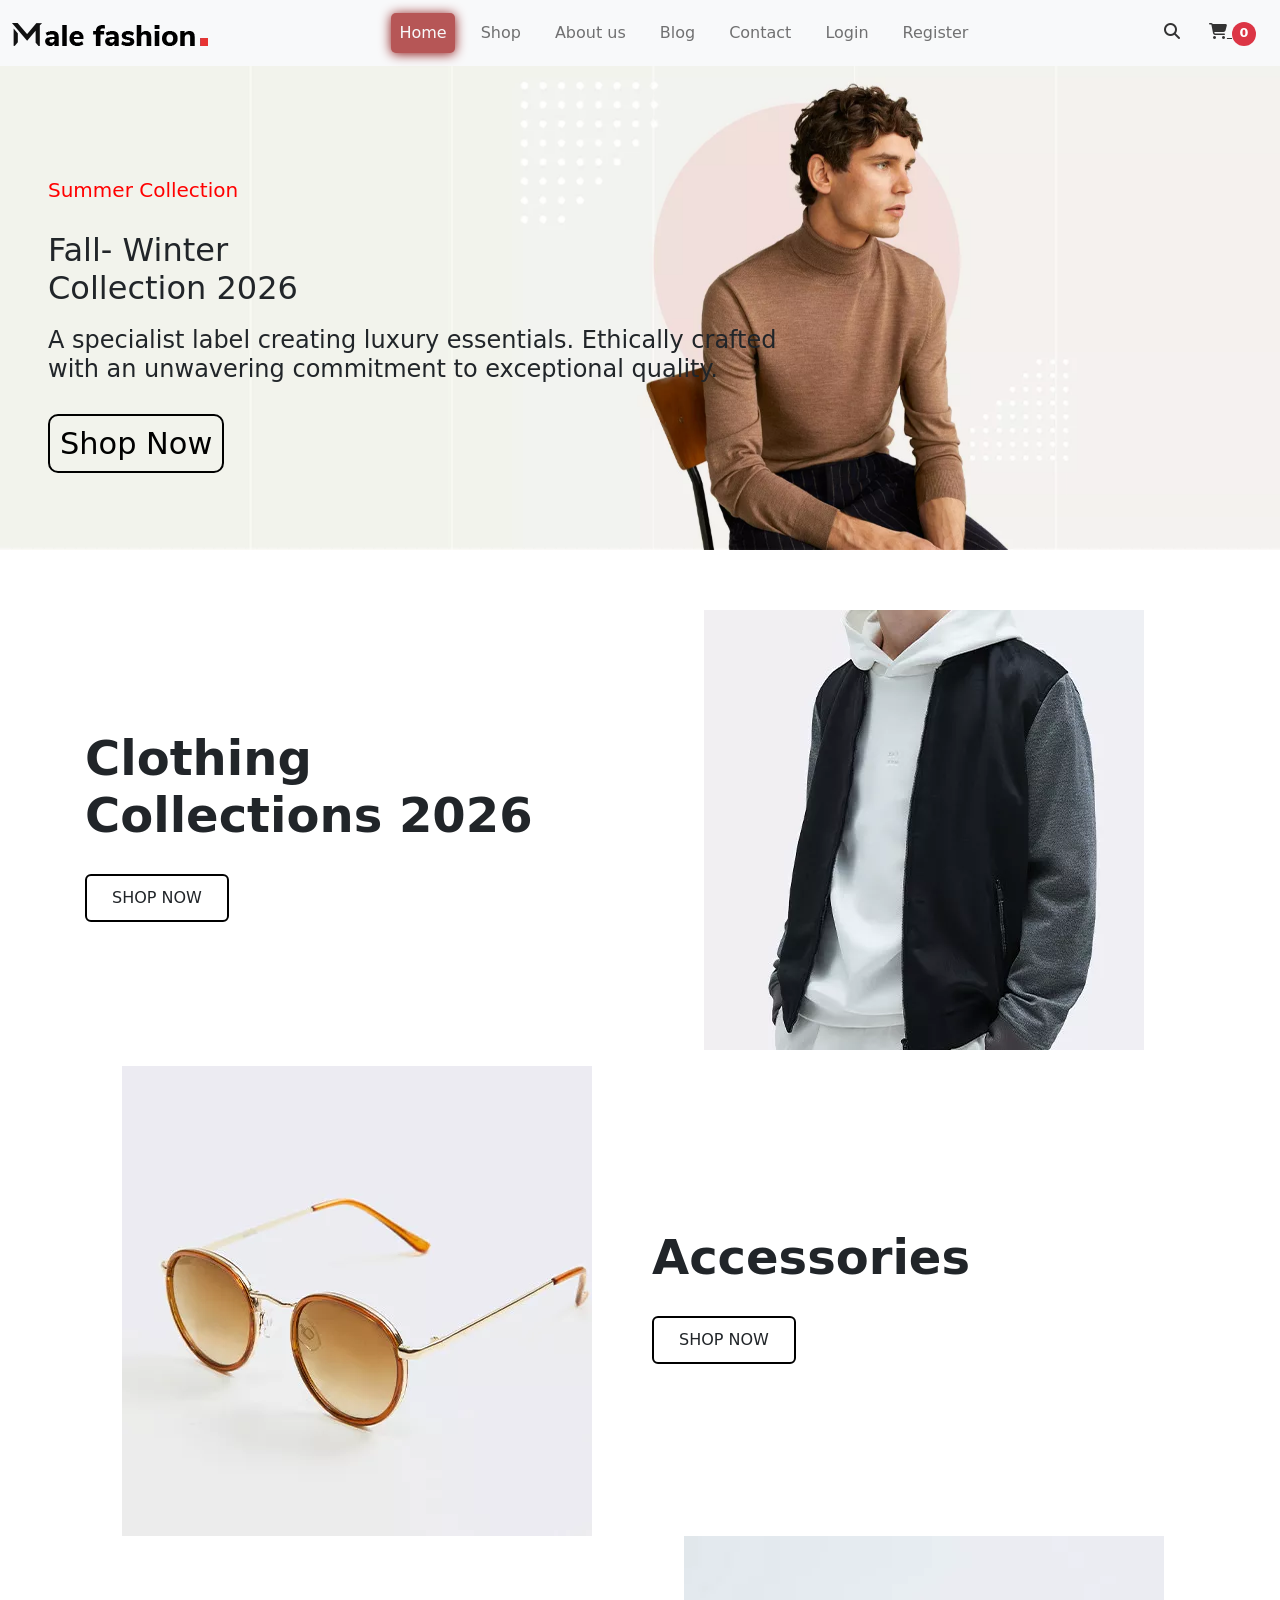
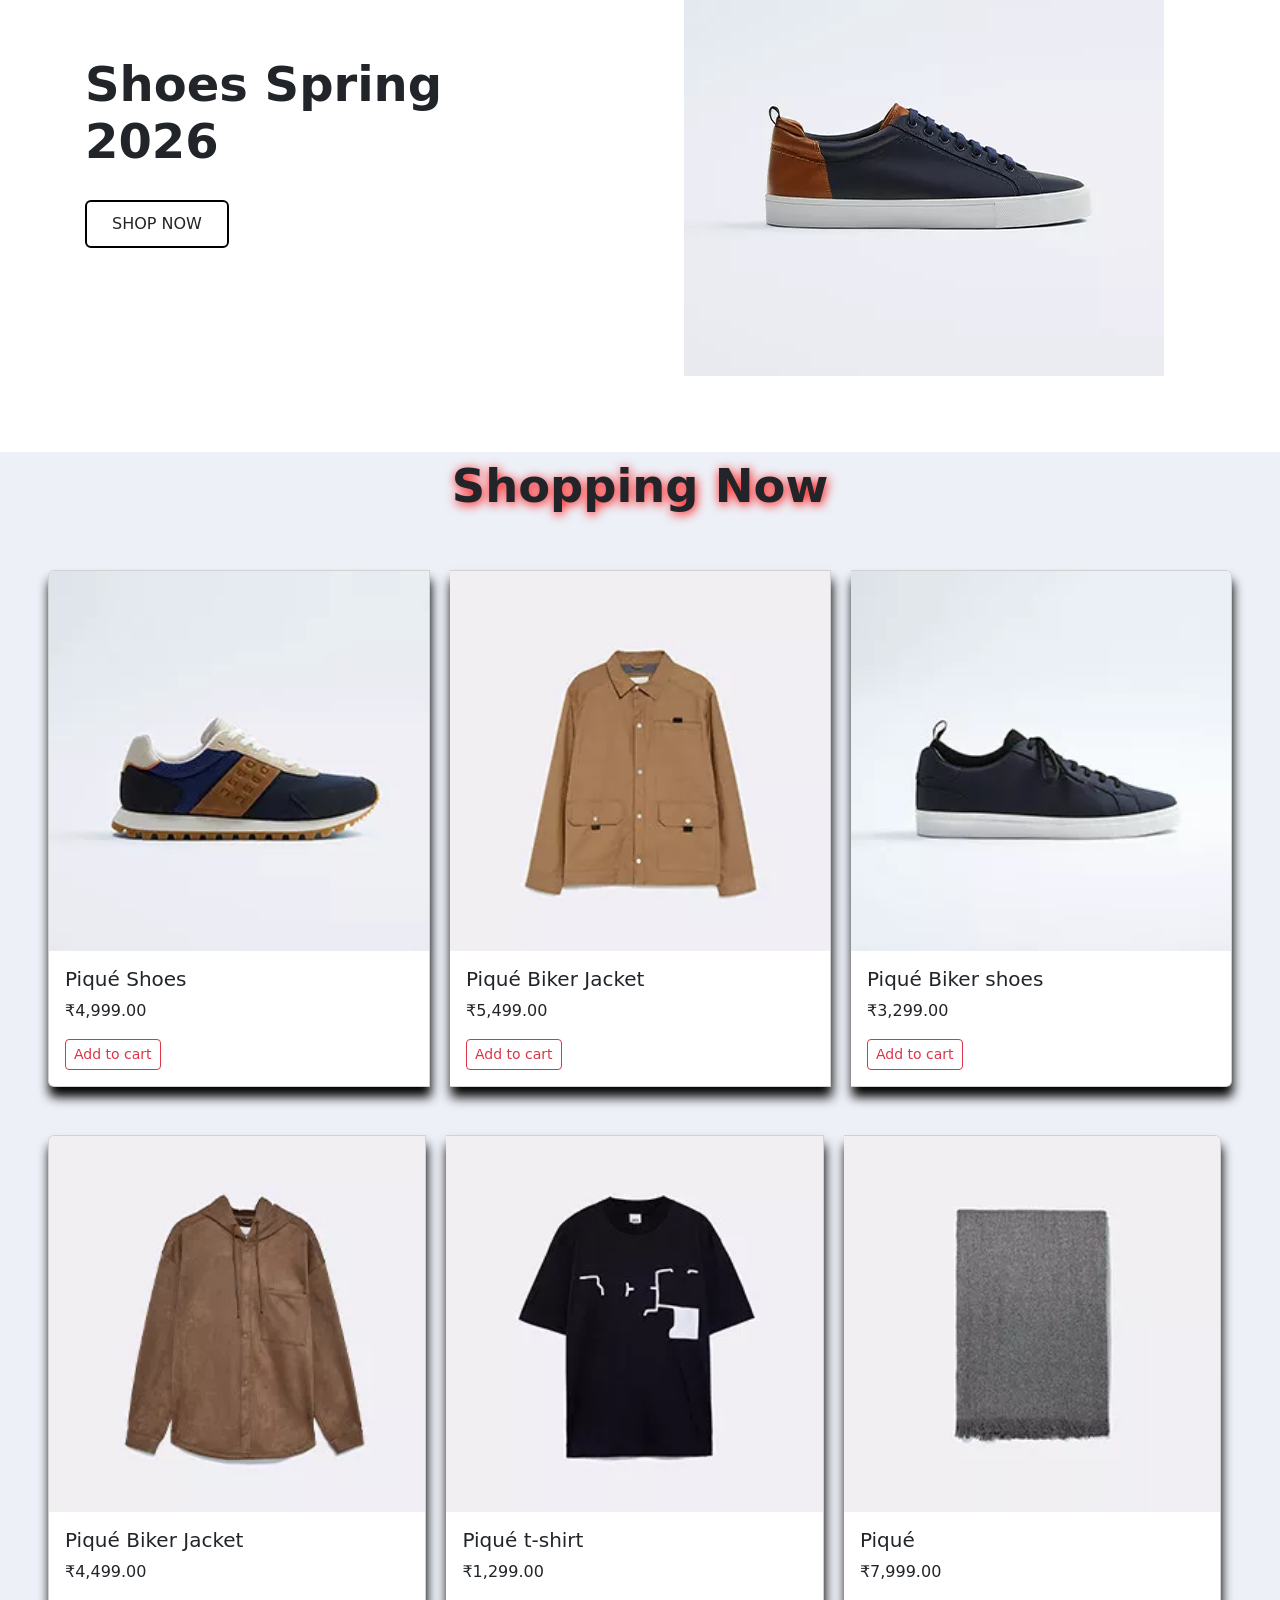
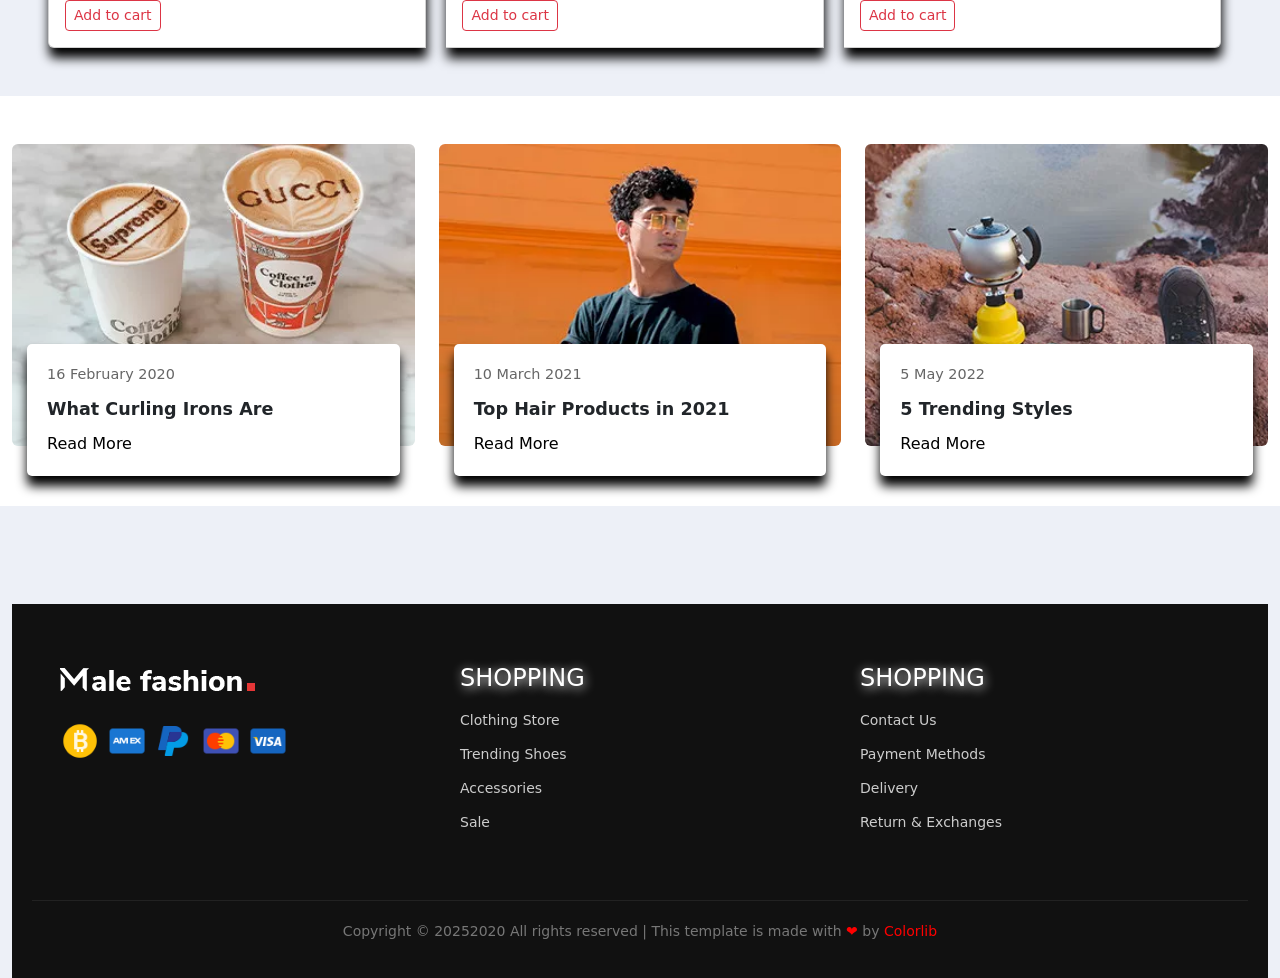
<file: index.html>
<!DOCTYPE html>
<html lang="en">

<head>
  <meta charset="UTF-8">
  <meta name="viewport" content="width=device-width, initial-scale=1.0">
  <title>Home Page</title>
  <link rel="stylesheet" href="css/bootstrap.min.css">
  <link rel="stylesheet" href="css/animate.min.css">
  <link rel="stylesheet" href="css/owl.carousel.min.css">
  <link rel="stylesheet" href="css/owl.theme.default.min.css">
  <link rel="stylesheet" href="css/style.css">
  <link rel="stylesheet" href="https://cdnjs.cloudflare.com/ajax/libs/font-awesome/6.5.0/css/all.min.css">
</head>
<body>
  <!--header section start-->
  <nav class="navbar navbar-expand-lg bg-light fixed-top we">
    <div class="container-fluid">
<a class="navbar-brand" href="#"><img src="img/logo.png.webp" alt="Fashion Store Logo"></a>
      <div class="offcanvas offcanvas-end" tabindex="-1" id="offcanvasNavbar" aria-labelledby="offcanvasNavbarLabel">
        <div class="offcanvas-header ">
<h5 class="offcanvas-title" id="offcanvasNavbarLabel"><img src="img/logo.png.webp" alt="Logo"> Menu</h5>
          <button type="button" class="btn-close" data-bs-dismiss="offcanvas" aria-label="Close"></button>
        </div>
        <div class="offcanvas-body justify-content-end">
          <ul class="navbar-nav justify-content-center flex-grow-1 pe-3">
            <li class="nav-item ms-2">
              <a class="nav-link active link-light" aria-current="page" href="#">Home</a>
            </li>
            <li class="nav-item ms-2">
              <a class="nav-link" href="Shop.html">Shop</a>
            </li>
            <li class="nav-item ms-2">
              <a class="nav-link" href="About.html">About us</a>
            </li>
            <li class="nav-item ms-2">
              <a class="nav-link" href="Blog.html">Blog</a>
            </li>
            <li class="nav-item ms-2">
              <a class="nav-link" href="Contact.html">Contact</a>
            </li>
            <li class="nav-item guest-item ms-2" id="nav-login" style="display:none;">
              <a class="nav-link" href="login.html">Login</a>
            </li>
            <li class="nav-item guest-item ms-2" id="nav-register" style="display:none;">
              <a class="nav-link" href="register.html">Register</a>
            </li>
            <li class="nav-item auth-item ms-2" id="nav-dashboard" style="display:none;">
              <a class="nav-link" href="dashboard.html">Dashboard</a>
            </li>
            <li class="nav-item auth-item ms-2" id="admin-panel-link" style="display:none;">
              <a class="nav-link" href="dashboard.html#admin-section">Admin Panel</a>
            </li>
            <li class="nav-item auth-item ms-2" id="nav-logout" style="display:none;">
              <a class="nav-link" href="#" id="logout-btn">Logout</a>
            </li>
            <li class="nav-item auth-item ms-2" style="display:none;">
              <a class="nav-link disabled" id="nav-user-name" href="#"></a>
            </li>
          </ul>
          <div class="icon">
          <a href="#" aria-label="Search"><i class="fa-solid fa-magnifying-glass"></i><span class="visually-hidden">Search</span></a>
          <a href="cart.html" aria-label="Shopping Cart"><i class="fa-solid fa-cart-shopping"></i> <span class="cart-count-badge badge bg-danger">0</span><span class="visually-hidden">Cart</span></a>
          </div>
        </div>
      </div>
      <button class="navbar-toggler" type="button" data-bs-toggle="offcanvas" data-bs-target="#offcanvasNavbar"
        aria-controls="offcanvasNavbar" aria-label="Toggle navigation">
        <span class="navbar-toggler-icon"></span>
      </button>
    </div>
  </nav>
  <!--header section end-->

  <!--slider section start-->
  <div id="carouselExampleSlidesOnly" class="carousel slide we" data-bs-ride="carousel">
    <div class="carousel-inner ">
      <div class="carousel-item active" data-bs-interval="4000" data-bs-target="2000">
        <img src="img/hero-1.jpg.webp" class="d-block w-100" alt="...">
        <div class="text-start position-absolute fs-5 ps-5">
          <p class="animate__animated animate__bounce">Summer Collection</p>
          <h2 class="animate__animated animate__backInLeft">Fall- Winter <br>Collection 2026</h2>
          <h4 class="animate__animated animate__backInLeft">A specialist label creating luxury essentials. Ethically
            crafted
            <br> with an unwavering commitment to exceptional quality.
          </h4>
          <div class="animate__animated animate__bounce"><a href="#">Shop Now</a></div>
        </div>
      </div>
      <div class="carousel-item" data-bs-interval="4000" data-bs-target="2000">
        <img src="img/about-us.jpg.webp" class="d-block w-100" alt="...">
        <div class="text-start text position-absolute fs-5 ps-5 link-light">
          <p class="animate__animated animate__bounce">Summer Collection</p>
          <h2 class="animate__animated animate__backInLeft">Fall- Winter <br>Collection 2026</h2>
          <h4 class="animate__animated animate__backInLeft">A specialist label creating luxury essentials. Ethically
            crafted
            <br> with an unwavering commitment to exceptional quality.
          </h4>
          <div class="animate__animated animate__bounce"><a href="#" class="link-light">Shop Now</a></div>
        </div>
      </div>
    </div>
  </div>
  <!--slider section end-->

  <!--hero section start-->
  <div class="hero-section d-flex align-items-center justify-content-center we">
    <div class="container">
      <div class="row align-items-center mb-3">
        <div class="col-md-6 text-center text-md-start">
          <h1 class="display-3 fw-bold mb-3">Clothing<br>Collections 2026</h1>
          <a href="#" class="btn btn-outline-dark shop-now-btn">SHOP NOW</a>
        </div>
        <div class="col-md-6 text-center">
          <img src="img/banner-1.jpg.webp" alt="Fashion Model" class="img-fluid hero-image">
        </div>
      </div>
      <div class="row align-items-center">
        <div class="col-md-6 text-center">
          <img src="img/banner-2.jpg.webp" alt="Fashion Model" class="img-fluid hero-image">
        </div>
        <div class="col-md-6 text-center text-md-start">
          <h1 class="display-3 fw-bold mb-3">Accessories</h1>
          <a href="#" class="btn btn-outline-dark shop-now-btn">SHOP NOW</a>
        </div>
      </div>
      <div class="row align-items-center mb-3">
        <div class="col-md-6 text-center text-md-start">
          <h1 class="display-3 fw-bold mb-3">Shoes Spring<br>2026</h1>
          <a href="#" class="btn btn-outline-dark shop-now-btn">SHOP NOW</a>
        </div>
        <div class="col-md-6 text-center">
          <img src="img/banner-3.jpg.webp" alt="Fashion Model" class="img-fluid hero-image">
        </div>
      </div>
    </div>
  </div>
  <!--hero section end-->

  <!--card section start-->
  <div class="we">
    <p class="card-text text-center sop ">Shopping Now</p>
    <div class="card-group m-5 ">
      <div class="card lg-md-2 animate__animated animate__fadeInUp">
        <img src="img/product-1.jpg.webp" class="card-img-top" alt="Piqué Shoes">
        <div class="card-body">
          <h5 class="card-title">Piqué Shoes</h5>
          <p class="card-text">₹4,999.00</p>
          <button type="button" class="btn btn-sm btn-outline-danger add-to-cart-btn" data-id="pique-shoes" data-name="Piqué Shoes" data-price="4999" data-img="img/product-1.jpg.webp">Add to cart</button>
        </div>
      </div>
      <div class="card animate__animated animate__fadeInUp animate__delay-1s">
        <img src="img/product-2.jpg.webp" class="card-img-top" alt="Piqué Biker Jacket">
        <div class="card-body">
          <h5 class="card-title">Piqué Biker Jacket</h5>
          <p class="card-text">₹5,499.00</p>
          <button type="button" class="btn btn-sm btn-outline-danger add-to-cart-btn" data-id="pique-jacket" data-name="Piqué Biker Jacket" data-price="5499" data-img="img/product-2.jpg.webp">Add to cart</button>
        </div>
      </div>
      <div class="card animate__animated animate__fadeInUp animate__delay-2s">
        <img src="img/product-3.jpg.webp" class="card-img-top" alt="Piqué Biker shoes">
        <div class="card-body">
          <h5 class="card-title">Piqué Biker shoes</h5>
          <p class="card-text">₹3,299.00</p>
          <button type="button" class="btn btn-sm btn-outline-danger add-to-cart-btn" data-id="pique-shoes-2" data-name="Piqué Biker shoes" data-price="3299" data-img="img/product-3.jpg.webp">Add to cart</button>
        </div>
      </div>
    </div>
    <div class="card-group m-5 col-lg-11">
      <div class="card animate__animated animate__fadeInUp animate__delay-1s">
        <img src="img/product-4.jpg" class="card-img-top" alt="Piqué Biker Jacket">
        <div class="card-body">
          <h5 class="card-title">Piqué Biker Jacket</h5>
          <p class="card-text">₹4,499.00</p>
          <button type="button" class="btn btn-sm btn-outline-danger add-to-cart-btn" data-id="pique-jacket-2" data-name="Piqué Biker Jacket" data-price="4499" data-img="img/product-4.jpg">Add to cart</button>
        </div>
      </div>
      <div class="card animate__animated animate__fadeInUp animate__delay-2s">
        <img src="img/product-5.jpg" class="card-img-top" alt="Piqué t-shirt">
        <div class="card-body">
          <h5 class="card-title">Piqué t-shirt</h5>
          <p class="card-text">₹1,299.00</p>
          <button type="button" class="btn btn-sm btn-outline-danger add-to-cart-btn" data-id="pique-tshirt" data-name="Piqué t-shirt" data-price="1299" data-img="img/product-5.jpg">Add to cart</button>
        </div>
      </div>
      <div class="card animate__animated animate__fadeInUp animate__delay-3s">
        <img src="img/product-6.jpg" class="card-img-top" alt="Piqué">
        <div class="card-body">
          <h5 class="card-title">Piqué</h5>
          <p class="card-text">₹7,999.00</p>
          <button type="button" class="btn btn-sm btn-outline-danger add-to-cart-btn" data-id="pique-item-6" data-name="Piqué" data-price="7999" data-img="img/product-6.jpg">Add to cart</button>
        </div>
      </div>
    </div>
  </div>
  <!--card section end-->

  <!--Blog section start-->
  <div class="container py-5 we">
    <div class="row gy-5">
      <!-- Card 1 -->
      <div class="col-lg-4">
        <div class="blog-card">
          <img src="img/blog-1.jpg.webp" alt="Coffee Cups" class="img-fluid rounded">
          <div class="blog-content">
            <div class="blog-date">16 February 2020</div>
            <div class="blog-title">What Curling Irons Are</div>
            <a href="#" class="read-more">Read More</a>
          </div>
        </div>
      </div>

      <!-- Card 2 -->
      <div class="col-lg-4">
        <div class="blog-card">
          <img src="img/blog-2.jpg.webp" alt="Coffee Cups" class="img-fluid rounded">
          <div class="blog-content">
            <div class="blog-date">10 March 2021</div>
            <div class="blog-title">Top Hair Products in 2021</div>
            <a href="#" class="read-more">Read More</a>
          </div>
        </div>
      </div>

      <!-- Card 3 -->
      <div class="col-lg-4">
        <div class="blog-card">
          <img src="img/blog-3.jpg" alt="Coffee Cups" class="img-fluid rounded">
          <div class="blog-content">
            <div class="blog-date">5 May 2022</div>
            <div class="blog-title">5 Trending Styles</div>
            <a href="#" class="read-more">Read More</a>
          </div>
        </div>
      </div>
    </div>
  </div>
  <!--Blog section end-->

  <!--footer start-->
  <div class="f1 container-fluid we">
    <footer class="footer">
      <div class="footer-container-fluid">
        <!-- About Section -->
        <div class="footer-col">
<h2 class="logo"><a href="index.html"><img src="img/footer-logo.png.webp" alt="Footer Logo"></a></h2>
          <div class="payment-methods">
            <img src="img/bitcoin.png" alt="Bitcoin">
            <img src="img/amex.png" alt="Amex">
            <img src="img/paypal.png" alt="Paypal">
            <img src="img/mastercard.png" alt="Mastercard">
            <img src="img/visa.png" alt="Visa">
          </div>
        </div>
        <!-- Shopping Links -->
        <div class="footer-col">
          <h4>SHOPPING</h4>
          <ul>
            <li><a href="#">Clothing Store</a></li>
            <li><a href="#">Trending Shoes</a></li>
            <li><a href="#">Accessories</a></li>
            <li><a href="#">Sale</a></li>
          </ul>
        </div>
        <!-- Help Links -->
        <div class="footer-col">
          <h4>SHOPPING</h4>
          <ul>
            <li><a href="#">Contact Us</a></li>
            <li><a href="#">Payment Methods</a></li>
            <li><a href="#">Delivery</a></li>
            <li><a href="#">Return &amp; Exchanges</a></li>
          </ul>
        </div>
      </div>

      <!-- Bottom Footer -->
      <div class="footer-bottom">
        <p>Copyright © 20252020 All rights reserved | This template is made with <span class="heart">❤</span> by <a
            href="https://colorlib.com">Colorlib</a></p>
      </div>
    </footer>
  </div>
  <script src="js/j.js"></script>
  <script src="js/auth.js"></script>
  <script src="js/owl.carousel.min.js"></script>
  <script src="js/wow.min.js"></script>
  <script src="js/bootstrap.bundle.min.js"></script>
</body>
</html>
</file>
<file: css/style.css>
*{
    margin: 0;
    padding: 0;
}
.clear{
  clear: both;
}
.we{
  max-width: 1480px;
  margin: 0 auto;
}
 .nav-item{
        a{
            margin: 5px;
        }
        a.active{
            background-color: #b65656;
            border-radius: 5px;
            box-shadow: 0px 1px 12px rgb(138, 17, 17);
        }
        a:hover{
            background-color: #b65656;
            color: white;
            border-radius: 5px;
            box-shadow: 0px 1px 12px rgb(138, 17, 17);
            transition: all 0.9s;
    
}
    }
.icon{
  align-content: center;
  a{
    color: #000;
    height: 40px;
    margin: 12px;
  }
}
    .carousel-inner{
        img{
            height: 550px;
        }
    }
    .carousel-caption{
        color: black;
        padding-bottom: 200px;
        padding-right: 100px;
        h6{
            color: red;
        }
        h5{
            font-size: 1.9rem;
        }
        p{
            font-size: 1.5rem;
        }
    }
    .text-start{
        top: 30%;
        p{
            color: red;
            padding-top: 10px;
        }
        h2{
            padding-top: 10px;
        }
        h4{
            padding-top: 10px;
            padding-bottom: 30px;
        }
        a{
            text-decoration: none;
            color: rgb(0, 0, 0);
            border: 2px solid black;
            border-radius: 10px;
            font-size: 1.9rem;
            padding: 10px;
}
        a:hover{
            text-decoration: none;
            color: white;
            background-color: #000000;
            font-size: 1.9rem;
            padding: 10px;
        }
    }
    .text-start{
        top: 30%;
    }
    .text{
        p{
            color: rgb(250, 248, 248);
            padding-top: 10px;
        }
        h2{
            padding-top: 10px;
        }
        h4{
            padding-top: 10px;
            padding-bottom: 30px;
        }
        a{
            text-decoration: none;
            color: rgb(0, 0, 0);
            border: 2px solid black;
            border-radius: 10px;
            font-size: 1.9rem;
            padding: 10px;
        }
        a:hover{
            text-decoration: none;
            color: white;
            background-color: #000000;
            font-size: 1.9rem;
            padding: 10px;
        }
    }
    

    .hero-section {
    min-height: 100vh;
    background-color: #ffffff;
    display: flex;
    align-items: center;
    justify-content: center;
}

.hero-section .container {
    padding: 60px 15px;
}

.hero-section h1 {
    font-size: 3rem;
    font-weight: 700;
    line-height: 1.2;
    margin-bottom: 1rem;
}

.shop-now-btn {
    font-size: 1rem;
    padding: 10px 25px;
    border: 2px solid #000;
    text-transform: uppercase;
    transition: all 0.3s ease-in-out;
    -webkit-transition: all 0.3s ease-in-out;
    -moz-transition: all 0.3s ease-in-out;
    -ms-transition: all 0.3s ease-in-out;
    -o-transition: all 0.3s ease-in-out;
}

.shop-now-btn:hover {
    background-color: #000;
    color: #fff;
    text-decoration: none;
}

.hero-image {
    max-width: 100%;
    height: auto;
}


/*Shooping section start*/

.text-center{
  font-size: 2.9rem;
  font-weight: 900;
}
.sop{
  text-shadow: 1px 2px 11px red;
}

    .card-group{
        gap: 20px;
    }
    .card{
        box-shadow: 1px 10px 11px rgb(0, 0, 0);
    }
    .card-text{
        a{
            text-decoration: none;
           
        }
    }

    .card-img-overlay{
        top: 70%;
    }
    .card-text1{
        background-color: white;
        border: 1px solid white;
        box-shadow: 1px 2px;
    }

/*Shooping section End*/

/* blog start */
.container .row{
  background-color: white;
}
    .blog-card {
      position: relative;
      width: 100%;
      margin-bottom: 60px;
    }

    .blog-card img {
      width: 100%;
      height: auto;
      display: block;
      border-radius: 5px;
    }

    .blog-content {
      position: absolute;
      bottom: -30px;
      left: 15px;
      right: 15px;
      background: #fff;
      padding: 20px;
      box-shadow: 0 10px 11px rgb(0, 0, 0);
      border-radius: 5px;
    }

    .blog-date {
      font-size: 0.9rem;
      color: #666;
      margin-bottom: 10px;
    }

    .blog-title {
      font-size: 1.1rem;
      font-weight: 700;
      margin-bottom: 10px;
    }

    .read-more {
      font-size: 1rem;
      color: #000;
      text-decoration: none;
      font-weight: 500;
    }

    .read-more:hover {
      color: black;
      text-decoration: underline 2px red;
    }
    /* blog End */
    /*our blog start*/
.row .text {
  font-size: 1.5rem;
}
.mg{
  background-color: #7a2b28;
}
.blog-text a{
  text-decoration: none;
  color: white;
}
.blog-text a:hover{
  text-decoration: none;
}

/* cart/ux enhancements */
.cart-thumb {
  width: 60px;
  height: 60px;
  object-fit: cover;
  border-radius: 6px;
}
.add-to-cart-btn {
  transition: transform 0.15s ease, box-shadow 0.15s ease;
}
.add-to-cart-btn:hover {
  transform: translateY(-2px);
  box-shadow: 0 6px 20px rgba(0,0,0,0.2);
}
#cart-count, .cart-count-badge {
  min-width: 24px;
  height: 24px;
  font-size: 0.8rem;
  line-height: 22px;
  border-radius: 999px;
  text-align: center;
  display: inline-block;
  padding: 0 5px;
}
.toastify {
  position: fixed;
  bottom: 20px;
  right: 20px;
  background: rgba(0,0,0,0.85);
  color: white;
  padding: 10px 14px;
  border-radius: 5px;
  z-index: 1051;
  display: none;
  font-weight: 600;
  box-shadow: 0 6px 24px rgba(0,0,0,0.25);
}
.toastify-success { background-color: #198754; }
.toastify-error { background-color: #dc3545; }
.toastify-warning { background-color: #ffc107; color: #212529; }

.offcanvas .icon a {
  color: #333;
}
.offcanvas .icon a:hover {
  color: #b65656;
  transform: translateY(-2px);
}

body {
  background-color: #edf0f7;
  background-image: none !important;
}

.auth-container {
  background: linear-gradient(145deg, #6a78f2 0%, #5560cb 35%, #4c74e0 100%);
  min-height: calc(100vh - 90px);
  display: flex;
  align-items: center;
  justify-content: center;
  margin-top: 90px;
  position: relative;
  overflow: hidden;
}

.auth-container::before {
  content: '';
  position: absolute;
  top: 0;
  left: 0;
  right: 0;
  bottom: 0;
  background: 
    radial-gradient(circle at 20% 80%, rgba(120, 119, 198, 0.3) 0%, transparent 50%),
    radial-gradient(circle at 80% 20%, rgba(255, 119, 198, 0.3) 0%, transparent 50%),
    radial-gradient(circle at 40% 40%, rgba(120, 219, 255, 0.2) 0%, transparent 50%);
  animation: float 20s ease-in-out infinite;
}

@keyframes float {
  0%, 100% { transform: translateY(0px) rotate(0deg); }
  33% { transform: translateY(-20px) rotate(120deg); }
  66% { transform: translateY(10px) rotate(240deg); }
}

.auth-container .card {
  background: rgba(255, 255, 255, 0.95);
  backdrop-filter: blur(20px);
  border: none;
  box-shadow: 
    0 25px 50px rgba(0,0,0,0.15),
    0 0 0 1px rgba(255,255,255,0.2),
    inset 0 1px 0 rgba(255,255,255,0.3);
  position: relative;
  z-index: 10;
  transform: perspective(1000px) rotateX(0deg);
  transition: all 0.6s cubic-bezier(0.23, 1, 0.320, 1);
}

.auth-container .card:hover {
  transform: perspective(1000px) rotateX(2deg) translateY(-5px);
  box-shadow: 
    0 35px 70px rgba(0,0,0,0.2),
    0 0 0 1px rgba(255,255,255,0.3),
    inset 0 1px 0 rgba(255,255,255,0.4);
}

.auth-container .card-header {
  background: linear-gradient(135deg, #667eea 0%, #764ba2 100%) !important;
  border: none;
  position: relative;
  overflow: hidden;
}

.auth-container .card-header::before {
  content: '';
  position: absolute;
  top: -50%;
  left: -50%;
  width: 200%;
  height: 200%;
  background: linear-gradient(45deg, transparent, rgba(255,255,255,0.1), transparent);
  transform: rotate(45deg);
  animation: shimmer 3s ease-in-out infinite;
}

@keyframes shimmer {
  0% { transform: translateX(-100%) translateY(-100%) rotate(45deg); }
  100% { transform: translateX(100%) translateY(100%) rotate(45deg); }
}

.floating-shapes {
  position: absolute;
  top: 0;
  left: 0;
  right: 0;
  bottom: 0;
  pointer-events: none;
}

.shape {
  position: absolute;
  border-radius: 50%;
  background: rgba(255,255,255,0.1);
  animation: floatShape 6s ease-in-out infinite;
}

.shape-1 {
  width: 80px;
  height: 80px;
  top: 10%;
  left: 10%;
  animation-delay: 0s;
}

.shape-2 {
  width: 60px;
  height: 60px;
  top: 20%;
  right: 15%;
  animation-delay: 2s;
}

.shape-3 {
  width: 40px;
  height: 40px;
  bottom: 15%;
  left: 20%;
  animation-delay: 4s;
}

@keyframes floatShape {
  0%, 100% { transform: translateY(0px) scale(1); }
  50% { transform: translateY(-20px) scale(1.1); }
}

.auth-container .form-control {
  border: 2px solid rgba(255,255,255,0.2);
  border-radius: 15px;
  background: rgba(255,255,255,0.9);
  backdrop-filter: blur(10px);
  transition: all 0.4s cubic-bezier(0.23, 1, 0.320, 1);
  position: relative;
  z-index: 1;
}

.auth-container .form-control:focus {
  border-color: #667eea;
  box-shadow: 
    0 0 0 0.2rem rgba(102, 126, 234, 0.25),
    0 10px 30px rgba(102, 126, 234, 0.1);
  transform: translateY(-3px) scale(1.02);
  background: rgba(255,255,255,1);
}

.auth-container .input-group-text {
  background: rgba(248, 249, 250, 0.8);
  border: 2px solid rgba(255,255,255,0.2);
  border-right: none;
  color: #6c757d;
  backdrop-filter: blur(10px);
  transition: all 0.3s ease;
}

.auth-container .form-control:focus + .input-group-text,
.auth-container .input-group .form-control:focus ~ .input-group-text {
  border-color: #667eea;
  background: rgba(102, 126, 234, 0.1);
  color: #667eea;
}

.auth-container .btn {
  border-radius: 15px;
  font-weight: 700;
  transition: all 0.4s cubic-bezier(0.23, 1, 0.320, 1);
  position: relative;
  overflow: hidden;
  text-transform: uppercase;
  letter-spacing: 1px;
  z-index: 1;
}

.auth-container .btn::before {
  content: '';
  position: absolute;
  top: 0;
  left: -100%;
  width: 100%;
  height: 100%;
  background: linear-gradient(90deg, transparent, rgba(255,255,255,0.2), transparent);
  transition: left 0.5s;
}

.auth-container .btn:hover::before {
  left: 100%;
}

.auth-container .btn:hover {
  transform: translateY(-3px) scale(1.05);
  box-shadow: 0 15px 35px rgba(0,0,0,0.3);
}

.auth-container .btn:active {
  transform: translateY(-1px) scale(1.02);
}

.auth-container .btn-primary {
  background: linear-gradient(135deg, #667eea 0%, #764ba2 100%);
  border: none;
  box-shadow: 0 8px 25px rgba(102, 126, 234, 0.3);
}

.auth-container .btn-success {
  background: linear-gradient(135deg, #28a745 0%, #20c997 100%);
  border: none;
  box-shadow: 0 8px 25px rgba(40, 167, 69, 0.3);
}

.auth-container .btn-outline-primary:hover,
.auth-container .btn-outline-success:hover {
  background: linear-gradient(135deg, #667eea 0%, #764ba2 100%);
  border-color: transparent;
  color: white;
  box-shadow: 0 8px 25px rgba(102, 126, 234, 0.3);
}

/* Enhanced animations */
.auth-container .animate__pulse {
  animation: pulse 2s infinite;
}

.auth-container .animate__bounce {
  animation: bounce 1s;
}

.auth-container .animate__fadeIn {
  animation: fadeIn 1s ease-in-out;
}

.auth-container .animate__fadeInUp {
  animation: fadeInUp 0.8s ease-out;
}

.auth-container .animate__fadeInLeft {
  animation: fadeInLeft 0.8s ease-out;
}

.auth-container .animate__zoomIn {
  animation: zoomIn 0.6s ease-out;
}

/* Floating label animations */
.floating-label-group {
  position: relative;
  margin-bottom: 1.5rem;
}

.floating-input {
  padding-top: 1.5rem;
  padding-bottom: 0.5rem;
}

.floating-label {
  position: absolute;
  top: 0.75rem;
  left: 1rem;
  font-size: 0.875rem;
  color: #6c757d;
  transition: all 0.3s ease;
  pointer-events: none;
  background: transparent;
  padding: 0 0.25rem;
}

.floating-input:focus + .floating-label,
.floating-input:not(:placeholder-shown) + .floating-label {
  top: 0.25rem;
  font-size: 0.75rem;
  color: #667eea;
  font-weight: 600;
}

.input-icon {
  position: absolute;
  right: 1rem;
  top: 50%;
  transform: translateY(-50%);
  color: #6c757d;
  transition: all 0.3s ease;
  z-index: 5;
}

.floating-input:focus ~ .input-icon {
  color: #667eea;
  transform: translateY(-50%) scale(1.1);
}

.password-toggle {
  position: absolute;
  right: 2.5rem;
  top: 50%;
  transform: translateY(-50%);
  background: none;
  border: none;
  color: #6c757d;
  cursor: pointer;
  transition: all 0.3s ease;
  z-index: 5;
}

.password-toggle:hover {
  color: #667eea;
  transform: translateY(-50%) scale(1.1);
}

/* Error message animations */
#login-message.animate__animated,
#register-message.animate__animated {
  animation: shakeX 0.5s ease-in-out;
}

#login-message[style*="color: red"],
#register-message[style*="color: red"] {
  color: #dc3545 !important;
  background: rgba(220, 53, 69, 0.1);
  padding: 12px 16px;
  border-radius: 10px;
  border: 1px solid rgba(220, 53, 69, 0.2);
  backdrop-filter: blur(10px);
  animation: slideInDown 0.5s ease-out;
}

#login-message[style*="color: green"],
#register-message[style*="color: green"] {
  color: #28a745 !important;
  background: rgba(40, 167, 69, 0.1);
  padding: 12px 16px;
  border-radius: 10px;
  border: 1px solid rgba(40, 167, 69, 0.2);
  backdrop-filter: blur(10px);
  animation: slideInDown 0.5s ease-out;
}

/* Loading spinner enhancement */
.submit-btn .spinner-border {
  width: 1rem;
  height: 1rem;
}

/* Responsive adjustments */
@media (max-width: 768px) {
  .auth-container {
    padding: 20px 0;
    margin-top: 70px;
  }
  .auth-container .card {
    margin: 0 15px;
    transform: none !important;
  }
  .auth-container .card:hover {
    transform: none !important;
  }
  .shape {
    display: none;
  }
}

@media (max-width: 576px) {
  .auth-container .card-body {
    padding: 2rem 1.5rem;
  }
  .auth-container .card-header {
    padding: 2rem 1.5rem;
  }
}

/* Glass morphism effect */
.glass-card {
  background: rgba(255, 255, 255, 0.1);
  backdrop-filter: blur(20px);
  border: 1px solid rgba(255, 255, 255, 0.2);
  box-shadow: 
    0 8px 32px rgba(0, 0, 0, 0.1),
    inset 0 1px 0 rgba(255, 255, 255, 0.2);
}

/* Animated background */
.animated-bg {
  position: absolute;
  top: 0;
  left: 0;
  width: 100%;
  height: 100%;
  background: 
    radial-gradient(circle at 25% 25%, rgba(102, 126, 234, 0.1) 0%, transparent 50%),
    radial-gradient(circle at 75% 75%, rgba(40, 167, 69, 0.1) 0%, transparent 50%);
  animation: bgShift 15s ease-in-out infinite;
  z-index: 1;
}

@keyframes bgShift {
  0%, 100% { 
    background-position: 0% 0%, 100% 100%; 
    opacity: 0.3;
  }
  50% { 
    background-position: 100% 100%, 0% 0%; 
    opacity: 0.6;
  }
}

/* Gradient backgrounds */
.bg-gradient-primary {
  background: linear-gradient(135deg, #667eea 0%, #764ba2 100%) !important;
}

.bg-gradient-success {
  background: linear-gradient(135deg, #28a745 0%, #20c997 100%) !important;
}

/* Enhanced button effects */
.submit-btn {
  position: relative;
  overflow: hidden;
}

.submit-btn::after {
  content: '';
  position: absolute;
  top: 50%;
  left: 50%;
  width: 0;
  height: 0;
  background: rgba(255, 255, 255, 0.3);
  border-radius: 50%;
  transform: translate(-50%, -50%);
  transition: width 0.6s, height 0.6s;
}

.submit-btn:active::after {
  width: 300px;
  height: 300px;
}

/* Link button enhancements */
.link-btn {
  transition: all 0.3s ease;
  position: relative;
  overflow: hidden;
}

.link-btn::before {
  content: '';
  position: absolute;
  top: 0;
  left: -100%;
  width: 100%;
  height: 100%;
  background: linear-gradient(90deg, transparent, rgba(255,255,255,0.2), transparent);
  transition: left 0.5s;
}

.link-btn:hover::before {
  left: 100%;
}

.link-btn:hover {
  transform: translateY(-2px);
  box-shadow: 0 5px 15px rgba(0,0,0,0.2);
}

/* Additional animation keyframes */
@keyframes slideInDown {
  from {
    transform: translateY(-100%);
    opacity: 0;
  }
  to {
    transform: translateY(0);
    opacity: 1;
  }
}

@keyframes shakeX {
  0%, 100% { transform: translateX(0); }
  10%, 30%, 50%, 70%, 90% { transform: translateX(-5px); }
  20%, 40%, 60%, 80% { transform: translateX(5px); }
}

/* Particle effect for background */
.auth-container::after {
  content: '';
  position: absolute;
  top: 0;
  left: 0;
  right: 0;
  bottom: 0;
  background-image: 
    radial-gradient(circle at 20% 80%, rgba(255,255,255,0.1) 1px, transparent 1px),
    radial-gradient(circle at 80% 20%, rgba(255,255,255,0.1) 1px, transparent 1px),
    radial-gradient(circle at 40% 40%, rgba(255,255,255,0.1) 1px, transparent 1px);
  background-size: 100px 100px, 150px 150px, 200px 200px;
  background-position: 0 0, 50px 50px, 100px 100px;
  animation: particleFloat 30s linear infinite;
  pointer-events: none;
  z-index: 2;
}

@keyframes particleFloat {
  0% { transform: translateY(0px); }
  100% { transform: translateY(-100px); }
}

/* Card entrance animation */
.auth-container .card {
  animation: cardEntrance 1.2s cubic-bezier(0.23, 1, 0.320, 1);
}

@keyframes cardEntrance {
  0% {
    opacity: 0;
    transform: translateY(50px) scale(0.9) perspective(1000px) rotateX(10deg);
  }
  100% {
    opacity: 1;
    transform: translateY(0) scale(1) perspective(1000px) rotateX(0deg);
  }
}

/* Form field stagger animation */
.auth-container .form-group {
  animation: formFieldEntrance 0.8s ease-out both;
}

.auth-container .form-group:nth-child(1) { animation-delay: 0.2s; }
.auth-container .form-group:nth-child(2) { animation-delay: 0.4s; }
.auth-container .form-group:nth-child(3) { animation-delay: 0.6s; }
.auth-container .form-group:nth-child(4) { animation-delay: 0.8s; }

@keyframes formFieldEntrance {
  0% {
    opacity: 0;
    transform: translateX(-30px);
  }
  100% {
    opacity: 1;
    transform: translateX(0);
  }
}

/* Button pulse effect on load */
.auth-container .btn {
  animation: buttonPulse 2s ease-in-out;
}

@keyframes buttonPulse {
  0%, 100% { transform: scale(1); }
  50% { transform: scale(1.05); }
}

/* Enhanced focus states */
.auth-container .form-control:focus {
  animation: focusGlow 0.3s ease-out;
}

@keyframes focusGlow {
  0% { box-shadow: 0 0 0 0 rgba(102, 126, 234, 0.25); }
  100% { box-shadow: 0 0 0 0.2rem rgba(102, 126, 234, 0.25), 0 10px 30px rgba(102, 126, 234, 0.1); }
}

/* Mobile optimizations */
@media (max-width: 768px) {
  .auth-container::before,
  .auth-container::after {
    display: none;
  }
  
  .auth-container .card {
    animation: none;
    transform: none !important;
  }
  
  .auth-container .card:hover {
    transform: none !important;
  }
  
  .shape {
    display: none;
  }
}

    .info-title {
      font-weight: 700;
      font-size: 1.4rem;
      margin-bottom: 10px;
    }

    .info-text {
      color: #555;
      font-size: 1rem;
      line-height: 1.6;
    }

    @media (min-width: 768px) {
      .info-title {
        font-size: 1.6rem;
      }
    }
 /*our blog end*/



 /* Section Container */
.clients-section {
    text-align: center;
    padding: 40px 20px;
}

/* Subheading */
.subheading {
    color: #c0392b;
    font-weight: bold;
    letter-spacing: 1px;
    text-transform: uppercase;
    margin-bottom: 10px;
}


/* Main Heading */
.heading {
    font-size: 32px;
    color: #000;
    margin-bottom: 40px;
}

/* Logo Grid */
.clients-logos {
    display: grid;
    grid-template-columns: repeat(auto-fit, minmax(150px, 1fr));
    gap: 40px;
    justify-items: center;
    align-items: center;
    padding: 0px 90px;
}

.clients-logos img {
    max-width: 100px;
    opacity: 0.8;
    transition: opacity 0.3s ease;
    -webkit-transition: opacity 0.3s ease;
    -moz-transition: opacity 0.3s ease;
    -ms-transition: opacity 0.3s ease;
    -o-transition: opacity 0.3s ease;
}

.clients-logos img:hover {
    opacity: 1;
}
/* Client section End*/

/*new Blog section star*/

.blog-bg{
  background-image: url(../img/breadcrumb-bg.jpg);
  background-repeat: no-repeat;
  background-size: cover;
  height: 40vh;

}
.bg-text{
  text-align: center;
  color: white;
  align-content: center;
  h1{
    font-size: 4.5rem;
  }
}
/*new Blog section End*/



.contact-title {
            color: #B0413E;
            font-size: 48px;
            font-weight: bold;
        }
        .section-title {
            color: red;
            font-weight: bold;
        }
        .form-control, .form-control:focus {
            border-radius: 0;
            box-shadow: none;
        }
        .send-btn {
            background-color: black;
            color: white;
            border: none;
            padding: 10px 30px;
            margin-top: 10px;
        }
        .send-btn:hover {
            background-color:#B0413E;
            box-shadow: 16px 15px 18px #7a2b28 ;
        }



    /*Footer section start*/
.f1{
    padding-top: 50px;
    width: 100%;
}
.footer {
  background-color: #111;
  padding: 40px 20px 20px;
}

.footer-container-fluid {
  display: flex;
  flex-wrap: wrap;
  justify-content: space-between;
  max-width: 1200px;
  margin: auto;
}

.footer-col {
  flex: 1 1 300px;
  margin: 20px;
}

.logo {
  font-size: 24px;
  color: #fff;
  
}
.footer-col h4 {
  color: #fff;
  margin-bottom: 15px;
  text-shadow: 1px 2px 11px;

}

.footer-col ul {
  list-style: none;
  padding: 0;
}

.footer-col ul li {
  margin-bottom: 10px;
}

.footer-col ul li a {
  color: #ccc;
  text-decoration: none;
  font-size: 14px;
}

.footer-col ul li a:hover {
  text-decoration: none;
  color: rgb(255, 255, 255);
  text-shadow: 1px 1px 12px;
}

.payment-methods img {
  width: 40px;
  margin-right: 2px;
  vertical-align: middle;
  /*box-shadow: 1px 2px 11px white;
  */margin-top: 20px;
  transition: all .2s;
  
}
.payment-methods img:hover {
  width: 40px;
  margin-right: 2px;
  vertical-align: middle;
  box-shadow: 1px 2px 11px white;
  margin-top: 20px;
  transform: scale(1.2);
  background-color: white;
  -webkit-transform: scale(1.2);
  -moz-transform: scale(1.2);
  -ms-transform: scale(1.2);
  -o-transform: scale(1.2);
}

.footer-bottom {
  border-top: 1px solid #222;
  text-align: center;
  margin-top: 30px;
  padding-top: 20px;
  font-size: 14px;
  color: #777;
}

.footer-bottom a {
  color: red;
  text-decoration: none;
 
}

.heart {
  color: red;
}
/*Footer section end*/

/* Responsive Slider Styles */
@media (max-width: 768px) {
    .carousel-inner img {
        height: 300px; /* Reduced height for mobile */
        object-fit: cover;
    }

    .carousel-item .text-start, 
    .carousel-item .text {
        top: 15% !important;
        padding-left: 20px !important;
        width: 90%;
    }

    .carousel-item h2 {
        font-size: 1.5rem !important;
        line-height: 1.2;
    }

    .carousel-item h4 {
        font-size: 0.9rem !important;
        padding-bottom: 15px !important;
        br {
            display: none; /* Hide line breaks in text for better flow on small screens */
        }
    }

    .carousel-item p {
        font-size: 0.8rem !important;
        margin-bottom: 5px;
    }

    .carousel-item .text-start a,
    .carousel-item .text a {
        font-size: 1rem !important;
        padding: 5px 15px !important;
        border-radius: 5px !important;
    }
}

@media (max-width: 480px) {
    .carousel-inner img {
        height: 250px;
    }
    
    .carousel-item .text-start, 
    .carousel-item .text {
        top: 10% !important;
    }

    .carousel-item h2 {
        font-size: 1.2rem !important;
    }

    .carousel-item h4 {
        font-size: 0.8rem !important;
        display: -webkit-box;
        -webkit-line-clamp: 2;
        -webkit-box-orient: vertical;
        overflow: hidden;
    }
}
</file>
